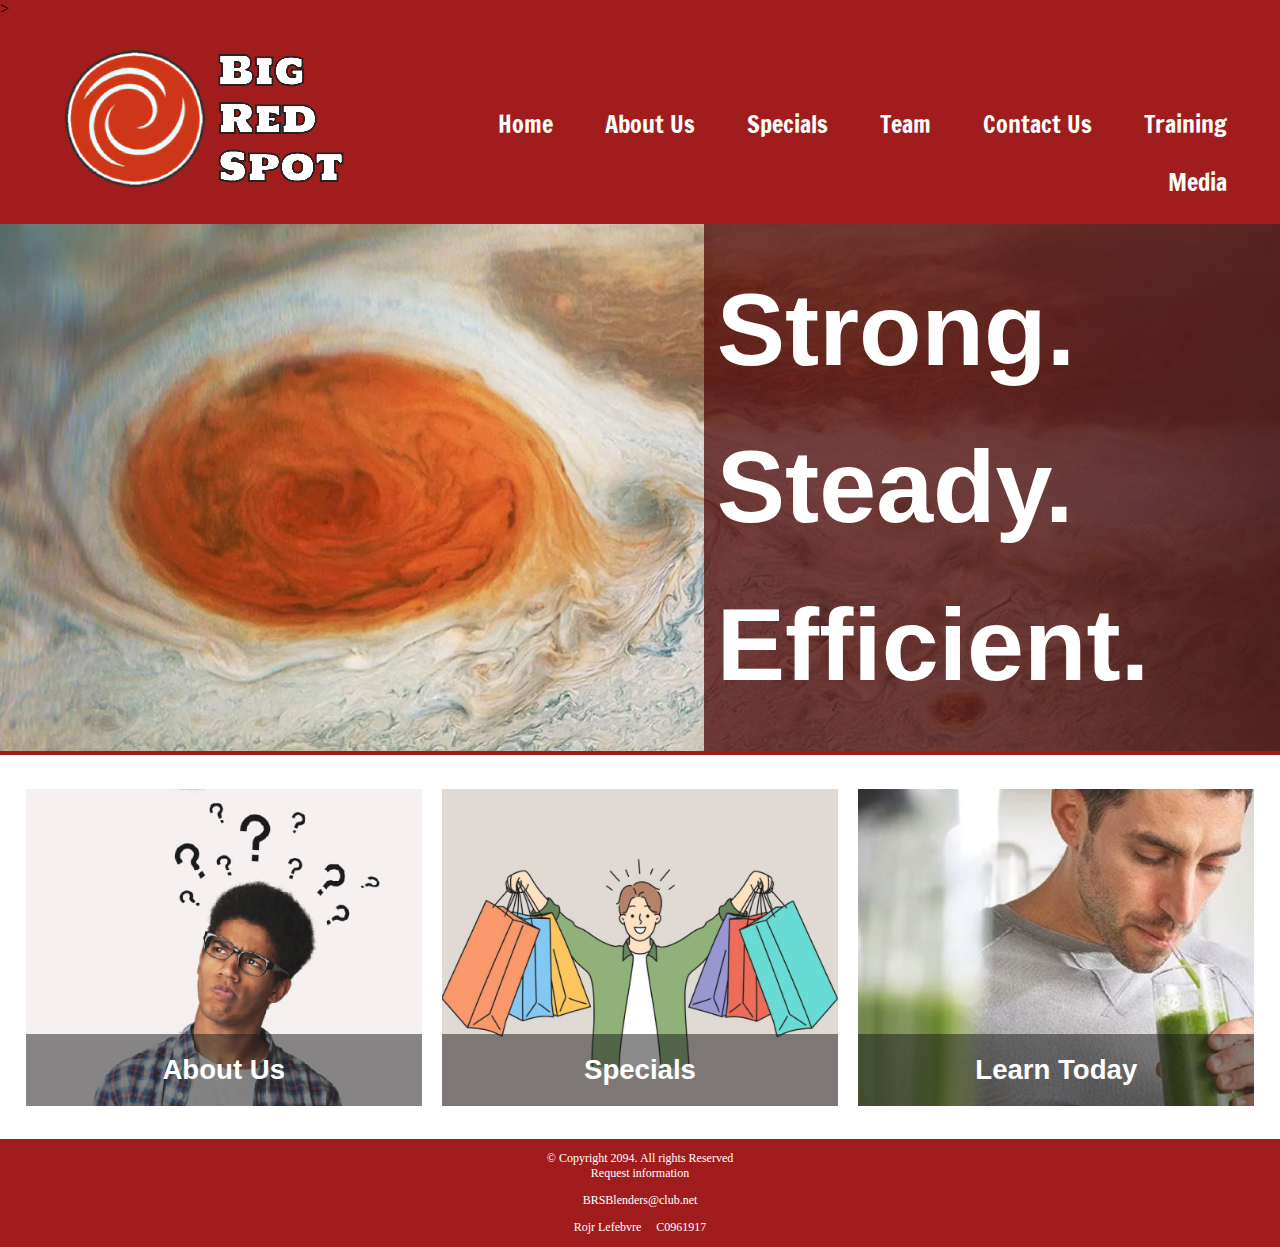
<file: index.html>
<!DOCTYPE html>
<html lang="en">
    <head>
        <title>Home - Big Red Spot Blenders</title>
        <meta charset="utf-8" />
            <link rel="shortcut icon" href="images/BRS_W_B_48.ico">
            <link rel="icon" type="image/png" sizes="32x32" href="images/BRS_W_B_32.png">
            <link rel="apple-touch-icon" sizes="180x180" href="images/BRS_W_B_180.png">
            <link rel="icon" sizes="192x192" href="images/BRS_W_B_192.png">
            <link rel="stylesheet" href="css/styles.css">
            <meta name="viewport" content="width-device-width, initial-scale=1">
            <link href="https://fonts.googleapis.com/css2?family=Francois+One&display=swap" rel="stylesheet">
            <link href="https://fonts.googleapis.com/css2?family=Francois+One&family=Roboto+Slab:wght@100..900&display=swap" rel="stylesheet">
           >
    </head>
    <body>
        <div id="container">
        <header>


          <a href="index.html"> <img  src="images/BRS_TEXT4.png" alt="Big Red Spot Blenders Logo, Black outline" class="mainicon"></a>

        </header>

        <nav>
            <ul>
            <li><a href="index.html">Home</a></li> 
            <li><a href="about_us.html"> About Us</a></li>
            <li><a href="specials.html">Specials</a></li>
            <li><a href="team.html">Team</a></li> 
            <li><a href="contact_us.html">Contact Us</a></li>
            <li><a href="training.html">Training</a></li>
            <li><a href="media.html">Media</a></li>
            </ul>
            
        </nav>
        <!-- Hero Image-->
         <figure class = "tablet-desktop-frame">
        <img src="images/big_spot_regular_hero.png" alt="Jupiter's Big Red Spot">
        <figcaption class="pic-text-large">
    <span>Strong.</span>
    <span>Steady.</span>
    <span>Efficient.</span>
        </figcaption>
                </figure>
        <main>
            

         <div class="grid">
            <figure class = "frame">
                <a href="about_us.html"><img src="images/about_us.png" alt="Guy Confused"></a>
                <figcaption class="pic-text">About Us</figcaption>
            </figure>

            <figure class = "frame">
                <a href="specials.html"><img src="images/guy-sale.png" alt="Guy"></a>
                <figcaption class="pic-text">Specials</figcaption>
            </figure>

            <figure class = "frame">
                <a href="contact_us.html"><img src="images/guy-smoothies.png" alt="Guy with smoothies"></a>
                <figcaption class="pic-text">Learn Today</figcaption>
            </figure>
         </div>
        </main>
        <footer>
            <p>&copy; Copyright 2094. All rights Reserved<br> Request information </p>
            <p><a href="mailto:BRSBlenders@club.net">BRSBlenders@club.net</a></p>
            <p>Rojr Lefebvre &nbsp; &nbsp; C0961917</p>
        </footer>
        </div>
    </body>
</html>
</file>
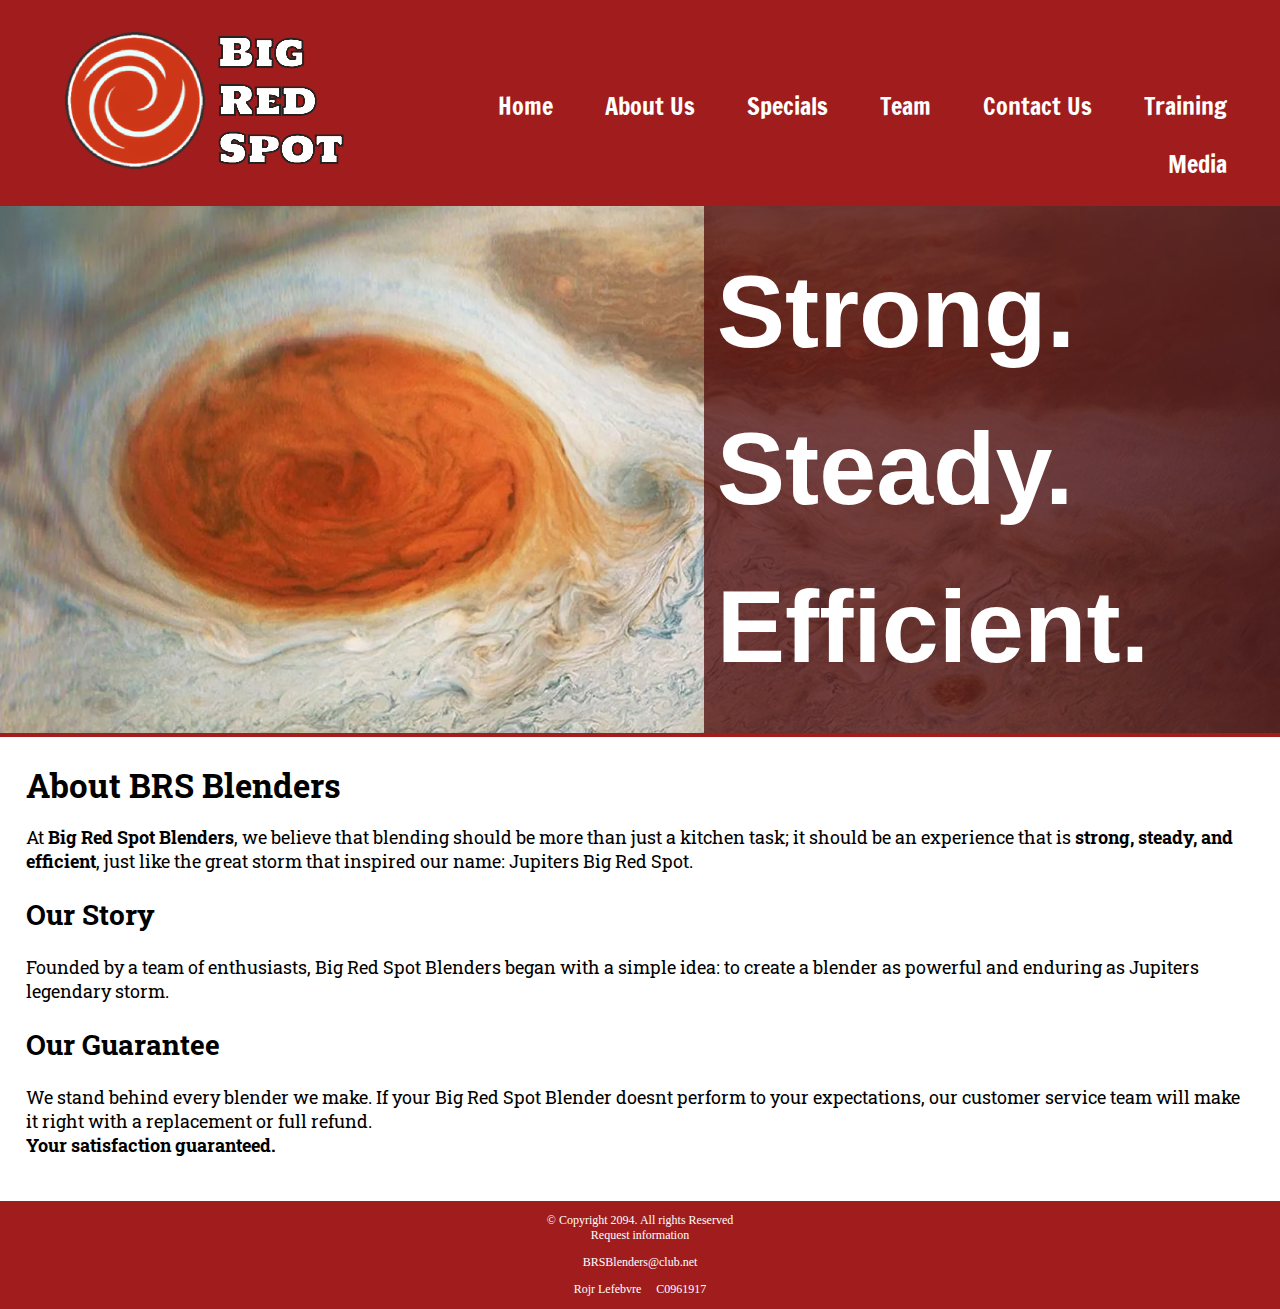
<file: about_us.html>
<!DOCTYPE html>
<html lang="en">
    <head>
        <title>Big Red Spot Blenders</title>
        <meta charset="utf-8" />
            <link rel="shortcut icon" href="images/BRS_W_B_48.ico">
            <link rel="icon" type="image/png" sizes="32x32" href="images/BRS_W_B_32.png">
            <link rel="apple-touch-icon" sizes="180x180" href="images/BRS_W_B_180.png">
            <link rel="icon" sizes="192x192" href="images/BRS_W_B_192.png">
    </head>
    <body>
 <div id="container">
        <header>


            <link rel="stylesheet" href="css/styles.css">
            <meta name="viewport" content="width-device-width, initial-scale=1">
            <link href="https://fonts.googleapis.com/css2?family=Francois+One&display=swap" rel="stylesheet">
            <link href="https://fonts.googleapis.com/css2?family=Francois+One&family=Roboto+Slab:wght@100..900&display=swap" rel="stylesheet">
            <a href="index.html"> <img  src="images/BRS_TEXT4.png" alt="Big Red Spot Blenders Logo, Black outline" class="mainicon"></a>

        </header>

        <nav>
            <ul>
            <li><a href="index.html">Home</a></li> 
            <li><a href="about_us.html"> About Us</a></li>
            <li><a href="specials.html">Specials</a></li>
            <li><a href="team.html">Team</a></li> 
            <li><a href="contact_us.html">Contact Us</a></li>
            <li><a href="training.html">Training</a></li>
            <li><a href="media.html">Media</a></li>
            </ul>
            
        </nav>
        <!-- Hero Image-->
         <figure class = "tablet-desktop-frame">
        <img src="images/big_spot_regular_hero.png" alt="Jupiter's Big Red Spot">
        <figcaption class="pic-text-large">
    <span>Strong.</span>
    <span>Steady.</span>
    <span>Efficient.</span>
        </figcaption>
                </figure>
        <main>
            <div id="about-us">
                <h1>About BRS Blenders</h1>
                <p> At <strong>Big Red Spot Blenders</strong>, we believe that blending should be more than just a kitchen task; it should be an experience that is <strong>strong, steady, and efficient</strong>, just like the great storm that inspired our name: Jupiters Big Red Spot.</p>
            </div>
            <div id="our-story">
                <h2>Our Story</h2>
                <p>Founded by a team of enthusiasts, Big Red Spot Blenders began with a simple idea: to create a blender as powerful and enduring as Jupiters legendary storm.</p>
            </div>
              <div id="our-guarantee">
            <h2>Our Guarantee</h2>
            <p>We stand behind every blender we make. If your Big Red Spot Blender doesnt perform to your expectations, our customer service team will make it right with a replacement or full refund.<br> <strong>Your satisfaction guaranteed.</strong></p>
             </div>
        </main>
        <footer>
            <p>&copy; Copyright 2094. All rights Reserved<br> Request information </p>
            <p><a href="mailto:BRSBlenders@club.net">BRSBlenders@club.net</a></p>
            <p>Rojr Lefebvre &nbsp; &nbsp; C0961917</p>
        </footer>
        </div>
    </body>
</html>
</file>
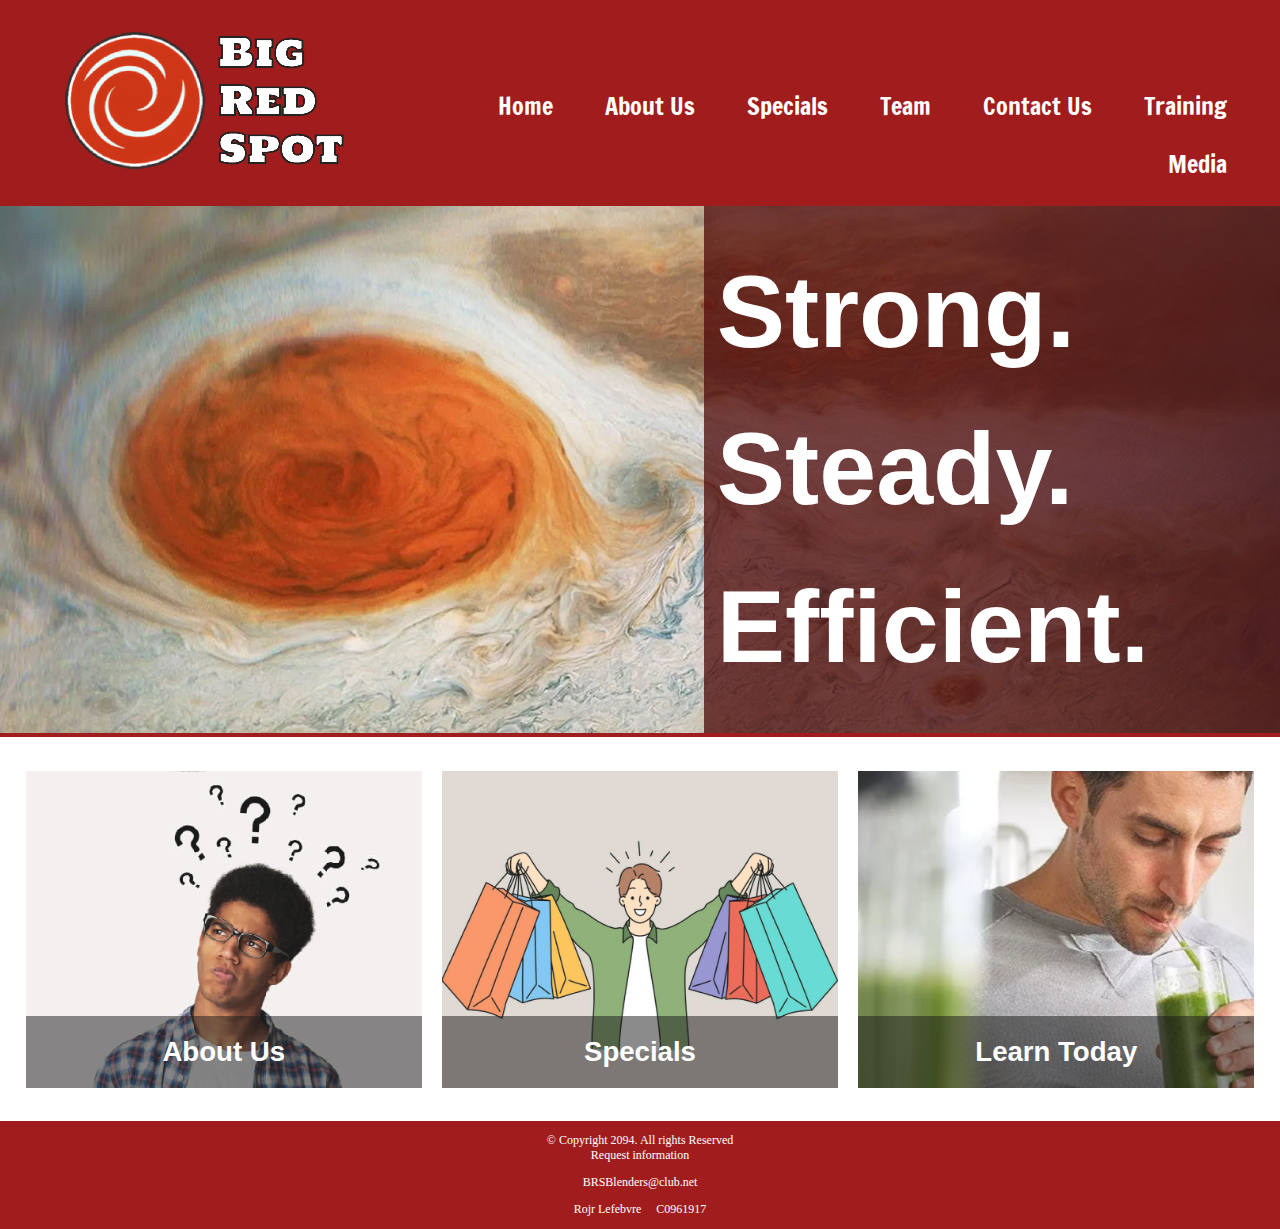
<file: classes.html>
<!DOCTYPE html>
<html lang="en">
    <head>
        <title>Home - Big Red Spot Blenders</title>
        <meta charset="utf-8" />
            <link rel="shortcut icon" href="images/BRS_W_B_48.ico">
            <link rel="icon" type="image/png" sizes="32x32" href="images/BRS_W_B_32.png">
            <link rel="apple-touch-icon" sizes="180x180" href="images/BRS_W_B_180.png">
            <link rel="icon" sizes="192x192" href="images/BRS_W_B_192.png">
            <link rel="stylesheet" href="css/styles.css">
            <meta name="viewport" content="width-device-width, initial-scale=1">
            <link href="https://fonts.googleapis.com/css2?family=Francois+One&display=swap" rel="stylesheet">
            <link href="https://fonts.googleapis.com/css2?family=Francois+One&family=Roboto+Slab:wght@100..900&display=swap" rel="stylesheet">
    </head>
    <body>
        <div id="container">
        <header>


          <a href="index.html"> <img  src="images/BRS_TEXT4.png" alt="Big Red Spot Blenders Logo, Black outline" class="mainicon"></a>

        </header>

        <nav>
            <ul>
            <li><a href="index.html">Home</a></li> 
            <li><a href="about_us.html"> About Us</a></li>
            <li><a href="specials.html">Specials</a></li>
            <li><a href="team.html">Team</a></li> 
            <li><a href="contact_us.html">Contact Us</a></li>
            <li><a href="training.html">Training</a></li>
            <li><a href="media.html">Media</a></li>
            </ul>
            
        </nav>
        <!-- Hero Image-->
         <figure class = "tablet-desktop-frame">
        <img src="images/big_spot_regular_hero.png" alt="Jupiter's Big Red Spot">
        <figcaption class="pic-text-large">
    <span>Strong.</span>
    <span>Steady.</span>
    <span>Efficient.</span>
        </figcaption>
                </figure>
        <main>
            

         <div class="grid">
            <figure class = "frame">
                <a href="about_us.html"><img src="images/about_us.png" alt="Guy Confused"></a>
                <figcaption class="pic-text">About Us</figcaption>
            </figure>

            <figure class = "frame">
                <a href="specials.html"><img src="images/guy-sale.png" alt="Guy"></a>
                <figcaption class="pic-text">Specials</figcaption>
            </figure>

            <figure class = "frame">
                <a href="contact_us.html"><img src="images/guy-smoothies.png" alt="Guy with smoothies"></a>
                <figcaption class="pic-text">Learn Today</figcaption>
            </figure>
         </div>
        </main>
        <footer>
            <p>&copy; Copyright 2094. All rights Reserved<br> Request information </p>
            <p><a href="mailto:BRSBlenders@club.net">BRSBlenders@club.net</a></p>
            <p>Rojr Lefebvre &nbsp; &nbsp; C0961917</p>
        </footer>
        </div>
    </body>
</html>
</file>
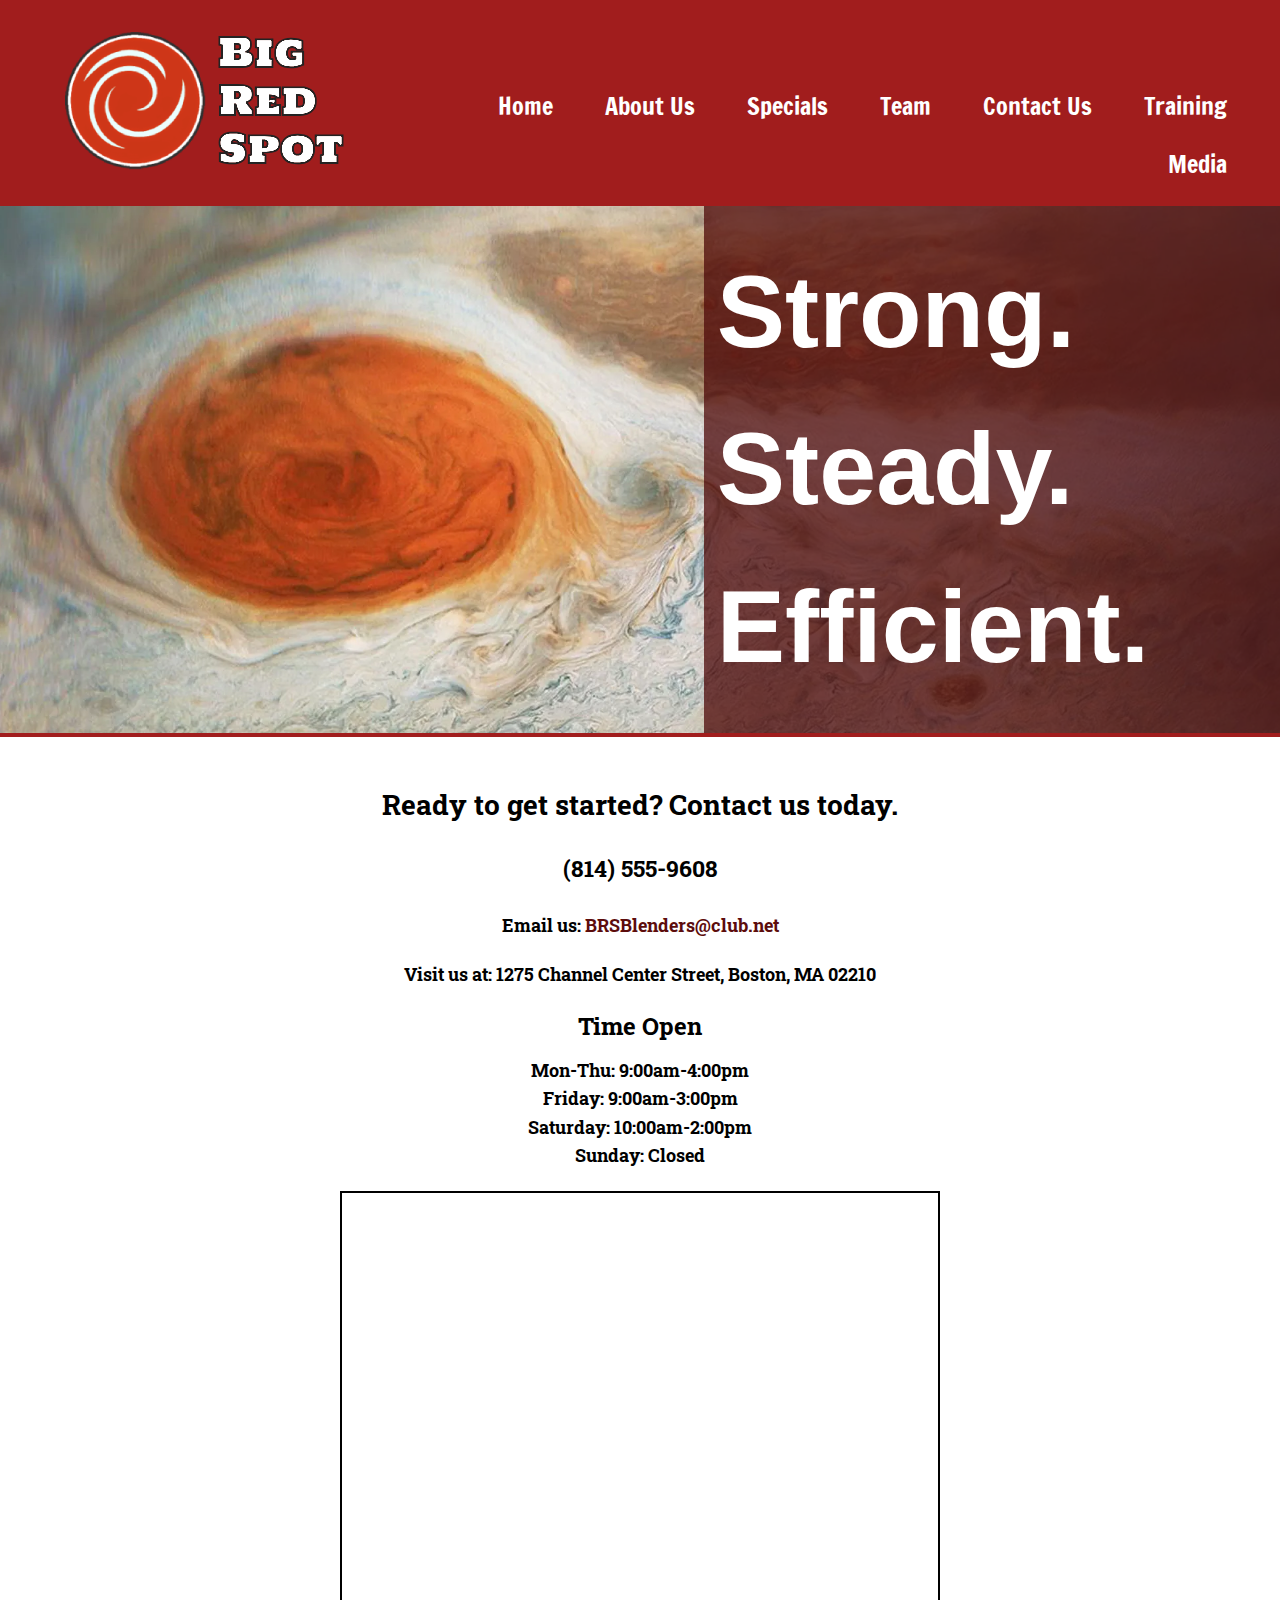
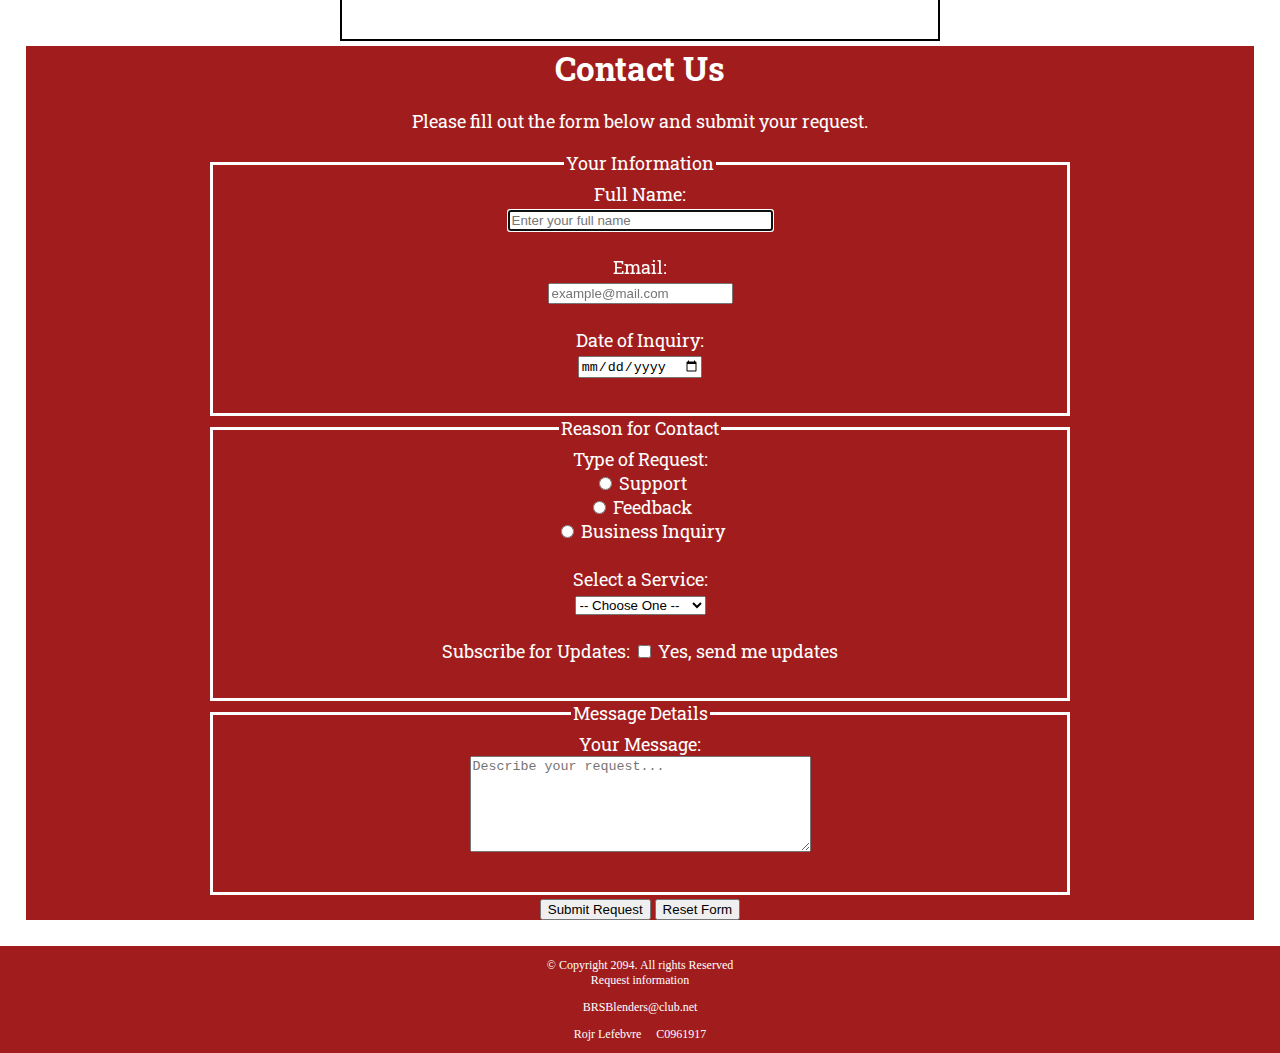
<file: contact_us.html>
<!DOCTYPE html>
<html lang="en">
    <head>
        <title>Contact - Big Red Spot Blenders</title>
        <meta charset="utf-8" />
            <link rel="shortcut icon" href="images/BRS_W_B_48.ico">
            <link rel="icon" type="image/png" sizes="32x32" href="images/BRS_W_B_32.png">
            <link rel="apple-touch-icon" sizes="180x180" href="images/BRS_W_B_180.png">
            <link rel="icon" sizes="192x192" href="images/BRS_W_B_192.png">
            <link rel="stylesheet" href="css/styles.css">
            <meta name="viewport" content="width-device-width, initial-scale=1">
            <link href="https://fonts.googleapis.com/css2?family=Francois+One&display=swap" rel="stylesheet">
            <link href="https://fonts.googleapis.com/css2?family=Francois+One&family=Roboto+Slab:wght@100..900&display=swap" rel="stylesheet">
           
    </head>
    <body>
 <div id="container">
        <header>


          <a href="index.html"> <img  src="images/BRS_TEXT4.png" alt="Big Red Spot Blenders Logo, Black outline" class="mainicon"></a>

        </header>

        <nav>
            <ul>
            <li><a href="index.html">Home</a></li> 
            <li><a href="about_us.html"> About Us</a></li>
            <li><a href="specials.html">Specials</a></li>
            <li><a href="team.html">Team</a></li> 
            <li><a href="contact_us.html">Contact Us</a></li>
            <li><a href="training.html">Training</a></li>
            <li><a href="media.html">Media</a></li>
            </ul>
            
        </nav>
        <!-- Hero Image-->
         <figure class = "tablet-desktop-frame">
        <img src="images/big_spot_regular_hero.png" alt="Jupiter's Big Red Spot">
        <figcaption class="pic-text-large">
    <span>Strong.</span>
    <span>Steady.</span>
    <span>Efficient.</span>
        </figcaption>
                </figure>

        <main>
                   <div id="contact">
                <h2>Ready to get started? Contact us today.</h2>
                <h4 class="mobile tel-link"><a href="tel:8145559608">Call us: (814) 555-9608</a></h4>
                <h4 class="tablet-desktop tel-num">(814) 555-9608</h4>
                <h4>Email us: <a href="mailto:BRSBlenders@club.net" class="contact-email-link">BRSBlenders@club.net</a></h4>
                <h4>Visit us at: 1275 Channel Center Street, Boston, MA 02210</h4>
                <ul class = "ulbasic">
                    <li>Time Open</li>
                    <li>Mon-Thu: 9:00am-4:00pm</li>
                    <li>Friday: 9:00am-3:00pm</li>
                    <li>Saturday: 10:00am-2:00pm</li>
                    <li>Sunday: Closed</li>
                </ul>
                <br>
                <iframe src="https://www.google.com/maps/embed?pb=!1m18!1m12!1m3!1d2948.8516356263076!2d-71.05401852352226!3d42.34568643600906!2m3!1f0!2f0!3f0!3m2!1i1024!2i768!4f13.1!3m3!1m2!1s0x89e37a7dc2b67e7b%3A0x36ec93427cd9c5f1!2sChannel%20Center%20St%2C%20Boston%2C%20MA%2002210%2C%20USA!5e0!3m2!1sen!2sca!4v1758235468783!5m2!1sen!2sca" 
                width="600" height="450" allowfullscreen class ="map" loading="lazy" referrerpolicy="no-referrer-when-downgrade"></iframe>
                <div id="form">
                    <h1>Contact Us</h1>
                    <p>Please fill out the form below and submit your request.</p>


                    <div id="form">


                    <fieldset>
                    <legend>Your Information</legend>


                    <label for="fullname">Full Name:</label><br>
                    <input type="text" id="fullname" name="fullname" placeholder="Enter your full name" required autofocus size="30"><br><br>


                    <label for="email">Email:</label><br>
                    <input type="email" id="email" name="email" placeholder="example@mail.com" required><br><br>


                    <label for="date">Date of Inquiry:</label><br>
                    <input type="date" id="date" name="date" required><br><br>


                    </fieldset>


                    <fieldset>
                    <legend>Reason for Contact</legend>


                    <label>Type of Request:</label><br>
                    <input type="radio" id="support" name="requestType" value="Support" required>
                    <label for="support">Support</label><br>


                    <input type="radio" id="feedback" name="requestType" value="Feedback">
                    <label for="feedback">Feedback</label><br>


                    <input type="radio" id="business" name="requestType" value="Business">
                    <label for="business">Business Inquiry</label><br><br>


                    <label for="service">Select a Service:</label><br>
                    <select id="service" name="service" required>
                    <option value="">-- Choose One --</option>
                    <option value="general">General Question</option>
                    <option value="billing">Billing Issue</option>
                    <option value="technical">Technical Problem</option>
                    <option value="other">Other</option>
                    </select><br><br>


                    <label for="updates">Subscribe for Updates:</label>
                    <input type="checkbox" id="updates" name="updates" value="yes"> Yes, send me updates<br><br>


                    </fieldset>


                    <fieldset>
                    <legend>Message Details</legend>


                    <label for="message">Your Message:</label><br>
                    <textarea id="message" name="message" rows="6" cols="40" placeholder="Describe your request..." required></textarea><br><br>


                    </fieldset>


                    <button type="submit">Submit Request</button>
                    <button type="reset">Reset Form</button>


                    </form>
                </div>


</div>
            </div>
        </main>
        <footer>
            <p>&copy; Copyright 2094. All rights Reserved<br> Request information </p>
            <p><a href="mailto:BRSBlenders@club.net">BRSBlenders@club.net</a></p>
            <p>Rojr Lefebvre &nbsp; &nbsp; C0961917</p>
        </footer>
        </div>
    </body>
</html>
</file>
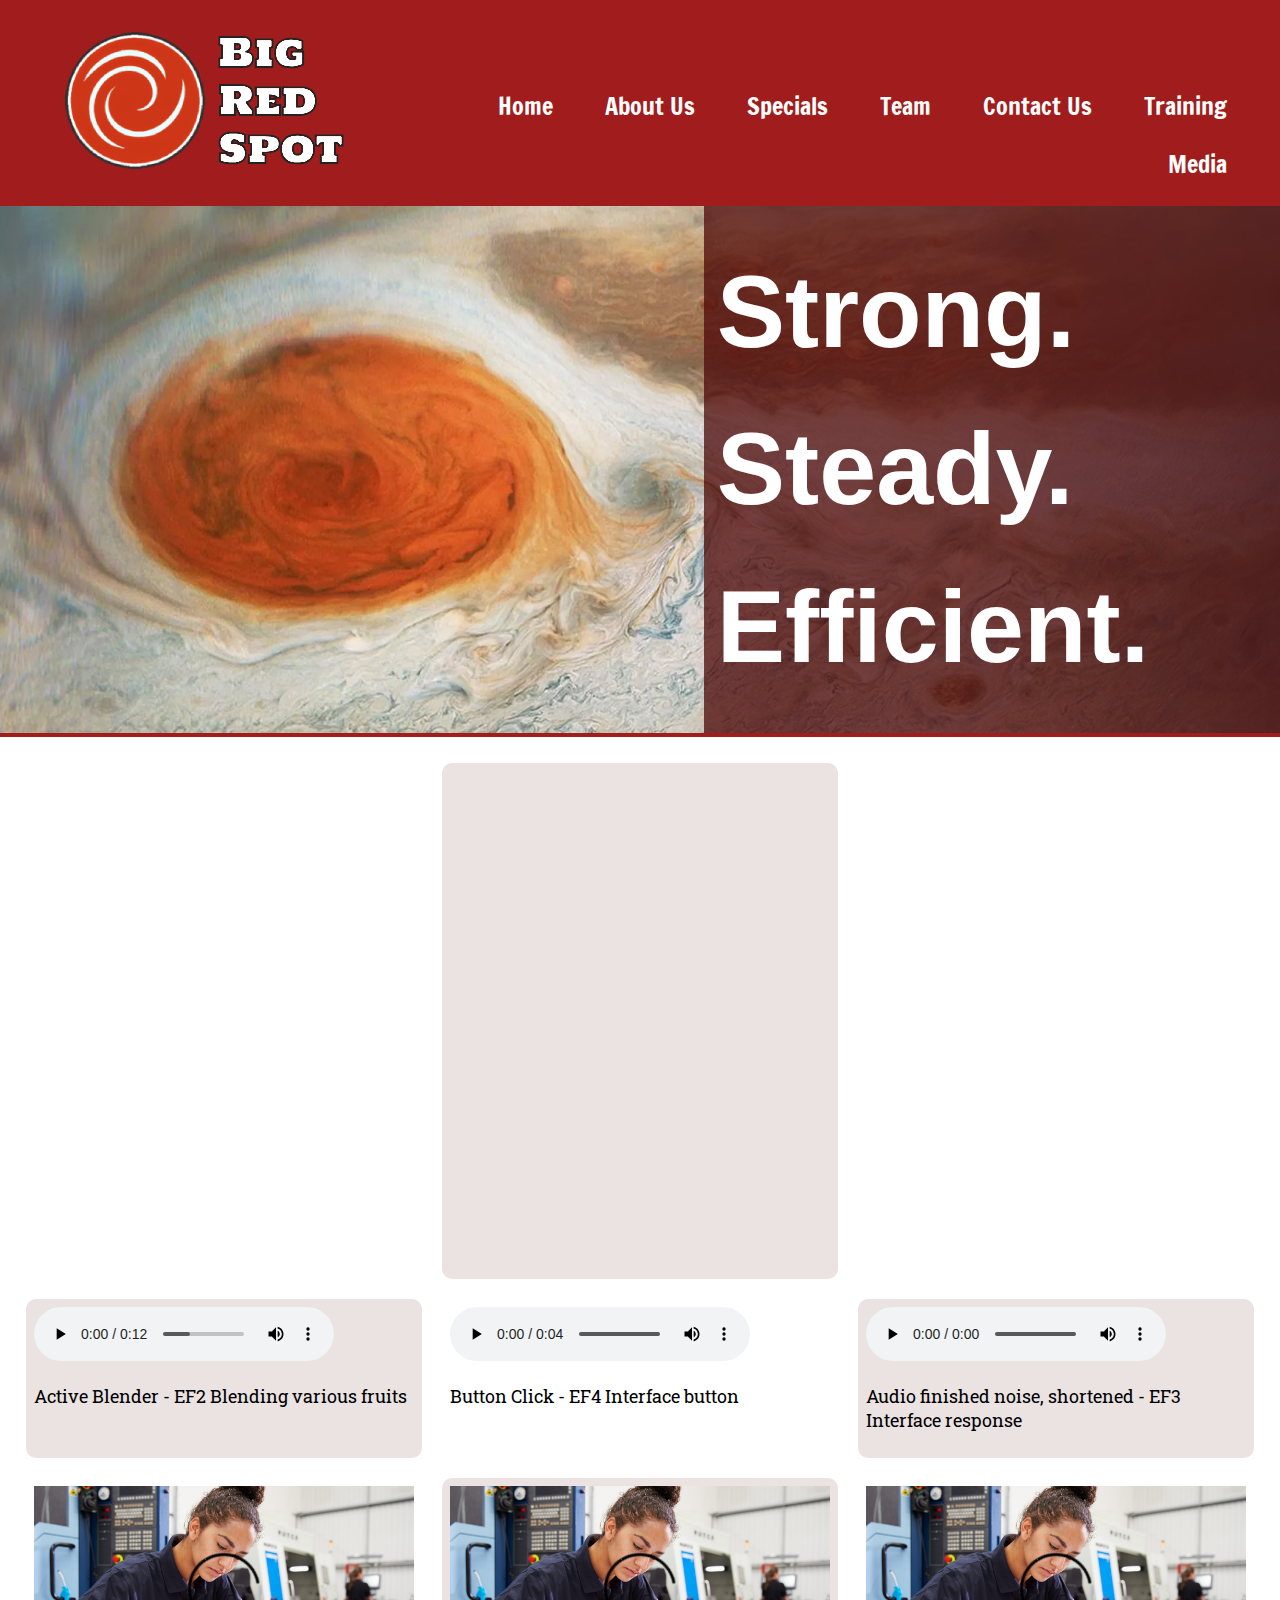
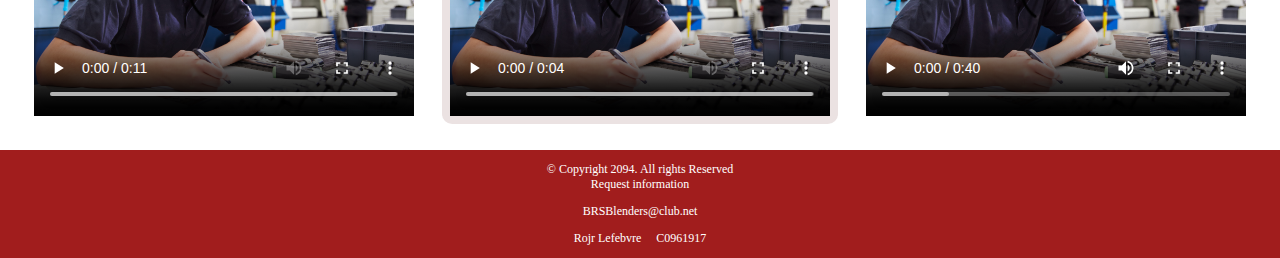
<file: media.html>
<!DOCTYPE html>
<html lang="en">
    <head>
        <title>Big Red Spot Blenders</title>
        <meta charset="utf-8" />
            <link rel="shortcut icon" href="images/BRS_W_B_48.ico">
            <link rel="icon" type="image/png" sizes="32x32" href="images/BRS_W_B_32.png">
            <link rel="apple-touch-icon" sizes="180x180" href="images/BRS_W_B_180.png">
            <link rel="icon" sizes="192x192" href="images/BRS_W_B_192.png">
            <link rel="stylesheet" href="css/styles.css">
            <meta name="viewport" content="width-device-width, initial-scale=1">
            <link href="https://fonts.googleapis.com/css2?family=Francois+One&display=swap" rel="stylesheet">
            <link href="https://fonts.googleapis.com/css2?family=Francois+One&family=Roboto+Slab:wght@100..900&display=swap" rel="stylesheet">
           
    </head>
    <body>
 <div id="container">
        <header>


             <a href="index.html"> <img  src="images/BRS_TEXT4.png" alt="Big Red Spot Blenders Logo, Black outline" class="mainicon"></a>

        </header>

        <nav>
            <ul>
            <li><a href="index.html">Home</a></li> 
            <li><a href="about_us.html"> About Us</a></li>
            <li><a href="specials.html">Specials</a></li>
            <li><a href="team.html">Team</a></li> 
            <li><a href="contact_us.html">Contact Us</a></li>
            <li><a href="training.html">Training</a></li>
            <li><a href="media.html">Media</a></li>
            </ul>
            
        </nav>
         <figure class = "tablet-desktop-frame">
        <img src="images/big_spot_regular_hero.png" alt="Jupiter's Big Red Spot">
        <figcaption class="pic-text-large">
    <span>Strong.</span>
    <span>Steady.</span>
    <span>Efficient.</span>
        </figcaption>
                </figure>
        <main class = "grid">
            <article>
                <iframe width=100% height=500 src="https://www.youtube.com/embed/GPGprPIertI" title="KitchenAid Pure Power Blender (KSB2072) - Smoothie Mode Test" frameborder="0" allow="accelerometer; autoplay; clipboard-write; encrypted-media; gyroscope; picture-in-picture; web-share" referrerpolicy="strict-origin-when-cross-origin" allowfullscreen></iframe>
            </article>
            <article>
                <iframe width=100% height=500 src="https://www.youtube.com/embed/lwrxqXC2Kjc" title="Kitchenaid K400 Blender | Usage &amp; Blender Review" frameborder="0" allow="accelerometer; autoplay; clipboard-write; encrypted-media; gyroscope; picture-in-picture; web-share" referrerpolicy="strict-origin-when-cross-origin" allowfullscreen></iframe>
            </article>
            <article>
                <iframe width=100% height=500 src="https://www.youtube.com/embed/PuCz3n1lwvk" title="KitchenAid Pro Line Series Blender Review" frameborder="0" allow="accelerometer; autoplay; clipboard-write; encrypted-media; gyroscope; picture-in-picture; web-share" referrerpolicy="strict-origin-when-cross-origin" allowfullscreen></iframe>
                
            </article>
            <article>
                <audio controls >
                    <source src="media/blend1.wav" type="audio/wav">
                    <p>Your device does not support WAV music files</p>
			    </audio>
                <p>Active Blender - EF2 Blending various fruits</p>
            </article>
            <article>
                <audio controls>
                    <source src="media/blendbutton.wav" type="audio/wav">
                    <p>Your device does not support WAV music files</p>
			    </audio>
                <p>Button Click - EF4 Interface button</p>
            </article>
            <article>
                <audio controls>
                    <source src="media/finished.wav" type="audio/wav">
                    <p>Your device does not support WAV music files</p>
			    </audio>
                <p>Audio finished noise, shortened - EF3 Interface response</p>
            </article>            
            <article>
                     <video controls poster="images/team_magic.png">
                    <source src="media/burpees.mp4" type="video/mp4">
                    <track src="media/burpees-descriptions.vtt" kind="descriptions" srclang="en" label="English descriptions">
                    <p>No MP4 Support for this device</p>
                </video>
            </article>
            <article>
                    <video controls poster="images/team_magic.png">
                    <source src="media/mc.mp4" type="video/mp4">
                    <track src="media/mountain-descriptions.vtt" kind="descriptions" srclang="en" label="English descriptions">
                    <p>No MP4 Support for this device</p>
                </video>
            </article>
            <article>
                    <video controls poster="images/team_magic.png">
                    <source src="media/plank.mp4" type="video/mp4">
                    <track src="media/plank-descriptions.vtt" kind="descriptions" srclang="en" label="English descriptions">
                    <p>No MP4 Support for this device</p>
                </video>
                
            </article>
        </main>
        <footer>
            <p>&copy; Copyright 2094. All rights Reserved<br> Request information </p>
            <p><a href="mailto:BRSBlenders@club.net">BRSBlenders@club.net</a></p>
            <p>Rojr Lefebvre &nbsp; &nbsp; C0961917</p>
        </footer>
        </div>
    </body>
</html>
</file>
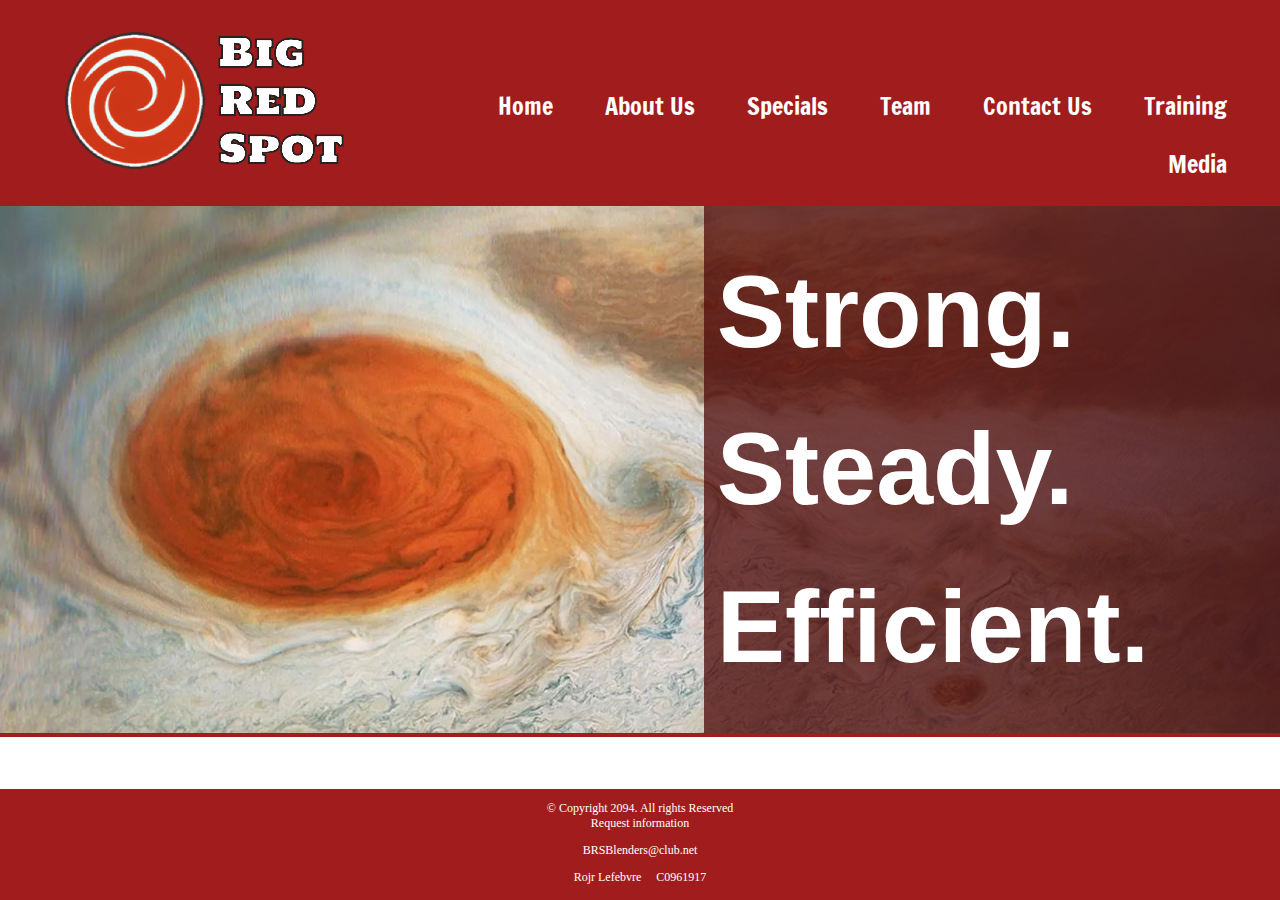
<file: training.html>
<!DOCTYPE html>
<html lang="en">
    <head>
        <title>Home - Big Red Spot Blenders</title>
        <meta charset="utf-8" />
            <link rel="shortcut icon" href="images/BRS_W_B_48.ico">
            <link rel="icon" type="image/png" sizes="32x32" href="images/BRS_W_B_32.png">
            <link rel="apple-touch-icon" sizes="180x180" href="images/BRS_W_B_180.png">
            <link rel="icon" sizes="192x192" href="images/BRS_W_B_192.png">
            <link rel="stylesheet" href="css/styles.css">
            <meta name="viewport" content="width-device-width, initial-scale=1">
            <link href="https://fonts.googleapis.com/css2?family=Francois+One&display=swap" rel="stylesheet">
            <link href="https://fonts.googleapis.com/css2?family=Francois+One&family=Roboto+Slab:wght@100..900&display=swap" rel="stylesheet">
           
    </head>
    <body>
        <div id="container">
        <header>


             <a href="index.html"> <img  src="images/BRS_TEXT4.png" alt="Big Red Spot Blenders Logo, Black outline" class="mainicon"></a>

        </header>

        <nav>
            <ul>
            <li><a href="index.html">Home</a></li> 
            <li><a href="about_us.html"> About Us</a></li>
            <li><a href="specials.html">Specials</a></li>
            <li><a href="team.html">Team</a></li> 
            <li><a href="contact_us.html">Contact Us</a></li>
            <li><a href="training.html">Training</a></li>
            <li><a href="media.html">Media</a></li>
            </ul>
            
        </nav>
        <!-- Hero Image-->
         <figure class = "tablet-desktop-frame">
        <img src="images/big_spot_regular_hero.png" alt="Jupiter's Big Red Spot">
        <figcaption class="pic-text-large">
    <span>Strong.</span>
    <span>Steady.</span>
    <span>Efficient.</span>
        </figcaption>
                </figure>
        <main>
            

        
        </main>
        <footer>
            <p>&copy; Copyright 2094. All rights Reserved<br> Request information </p>
            <p><a href="mailto:BRSBlenders@club.net">BRSBlenders@club.net</a></p>
            <p>Rojr Lefebvre &nbsp; &nbsp; C0961917</p>
        </footer>
        </div>
    </body>
</html>
</file>
<file: css/styles.css>
/*Primary Colors:
#a11d1d - Red
*/
body, header, nav, main, footer, h1, div, img, ul, figure, figcaption, section, table, tr, td, th, video {
    margin: 0;
    padding: 0;
    border: 0;
}
body{
    background-color: #a11d1d;
}
img{
    max-width: 100%;
    display: block;
}
img,video,iframe{
    max-width: 100%;
    display: block;
}

video,iframe{
    margin: 0 auto;
}


/* Style rule for box sizing applies to all elements */
* {
    box-sizing: border-box;
}
header{
    top: 0;
    background-color: #a11d1d;
    height: 190px;
}
.pic-text-large {
    display: none;
}
header img {
    margin: 0 auto;
    position: absolute;
}

.productofweek {
    padding: 20px;
    background: #f9f9f9;
    margin: 30px auto;
    max-width: 1000px;
    border-radius: 10px;
    box-shadow: 0 3px 10px rgba(0,0,0,0.1);
}

.pow {
    display: none;
}
.pow-mob {
    display: block;
}

.pow-img {
    width: 260px;
    border-radius: 8px;
    margin: 0 auto;
}

.pow-desc {
    max-width: 600px;
}

.price-tag {
    font-weight: bold;
    margin-top: 10px;
    font-size: 1.1em;
}

.training-table {
    width: 100%;
    border: 2px solid #611313;
    border-collapse: collapse;
    margin: 20px 0;
}
.training-declutter {
    display: none;
}

.training-table caption {
    font-size: 1.8em;
    font-weight: bold;
    padding: 10px;
    color: #b30000;
}
.training-table th  {
    background-color: #b30000;
    color: white;
    padding: 12px;
    border: 1px solid #222;
}
.training-table tr:nth-child(odd) {
    background-color: #f7f7f7;
}
.training-table tr:hover {
    background-color: #ffe0e0;
}

.extra-info {
    margin-top: 40px;
    padding: 20px;
    text-align: center;
}



nav{
padding: 1%;
margin-bottom: 1%;
}

nav ul{
    list-style-type: none;
    margin: 0;
    text-align: center;
}

nav li{
    font-size: 1.5em;
    font-family: "Francois One", sans-serif;
    border-top: 1px solid #fff;
}
nav li:first-child {
    border-top: none;
}

nav li a{
    display: block;
    color: #fff;
    padding: 0.5em 1em;
    text-decoration: none;
}

.mobile {
    display: block;
}

.tablet-desktop{
    display: none;
}
.tablet-desktop-frame{
    display: none;
}
.mainicon{
    padding: 5px;
    display: block;

}
iframe {
    padding: auto auto;
}
figure img{
    size: 500 500;
}
main{
    clear: left;
    background-color: #fff;
    padding: 2%;
    font-size: 1.15em;
    font-family: 'Roboto Slab',serif;
}

.mobile h3 {
    text-shadow: 5px 5px 8px #ccc;
}

article {
    padding: 2%;
}

article h3 {
    text-align: center;
}
article img {
    margin: 0 auto;
}

article ul {
    margin-left: 10%;
}

.contactclick{
    text-decoration: none;
    color: #9c0000;
}

article:nth-of-type(even) {
    background-color: rgba(189, 158, 158, 0.3);
    border-radius: 10px;
}
.tel-link {
   background-color: #404040;
   padding: 2%;
   margin: 0 auto;
   width: 80%;
   text-align: center;
   border-radius: 5px;
}

.tel-link a {
    color: #fff;
    text-decoration: none;
    font-size: 1.5em;
    display: block;
}
.hours{
    margin-left: 10%;
}
.action {
    font-size: 1.35em;
    color: #666600;
    font-weight: bold;
    text-shadow: 5px 5px 8px #ccc;
}
.frame {
    position: relative;
    max-width: 450px;
    margin: 2% auto;
}
.pic-text {
    position: absolute;
    bottom: 0;
    background: rgba(0,0,0,0.5);
    color: #fff;
    width: 100%;
    padding: 20px;
    text-align: center;
    font-family: verdana, Arial, sans-serif;
    font-size: 1.5em;
    font-weight: bold;
}

.external-link {
color: #7a0808;
font-weight: bold;
text-decoration: none;
}
.map {
    display: none;
}
.round {
    border-radius: 8px;
}

footer p {
    font-size: 0.75em;
    text-align: center;
    color: #fff;
    padding: 0 1em;
}

footer p a{
    color: #fff;
    text-decoration: none;
}
#contact  {
    text-align: center;
}

#contact .contact-email-link {
    color: #5c0c0c;
    text-decoration: none;
}
.ulbasic {
    list-style: none;
    margin: 0 0;
    font-weight: bold;


}
.ulbasic li {

    padding: 0.25em 0 0 0;
}
.ulbasic li:first-child {
        font-size: 1.3em;
        padding: 0 0 0.5em 0;
}

#form {
    background-color: #a11d1d;
    color: #fff;
}

#form fieldset {
    width:100%;
    margin: 0 auto;
    margin-bottom: 2em;
    border: none;
}
/* Media Query for Tablet Viewport */
@media screen and (min-width:630px),print {

    
    
/* Tablet Viewport: Show tablet-desktop class, hide mobile class */
.tablet-desktop {
    display: block;
}
.tablet-desktop-frame {
    display: block;
}
.mobile {
    display: none;
}
.tablet-desktop-frame {
  position: relative;
  margin: 0;
  display: inline-block;
  width: 100%;
  overflow: hidden;
}

.tablet-desktop-frame img {
  width: 100%;
  height: auto;
  display: block;
}

.pow {
    display: flex;
    align-items: flex-start;
    gap: 20px;
}
.pow-img {
    margin: 0 0;
}
.pow-mob {
    display: none;
}

.training-declutter {

    display: block;
 
}


.pic-text-large {
  position: absolute;
  top: 0;
  right: 0;
  height: 100%;
  width: 45%;
  background: rgba(77, 9, 9, 0.75);
  color: #fff;
  font-family: Verdana, Arial, sans-serif;
  font-weight: bold;

  display: flex;
  flex-direction: column;
  justify-content: space-evenly;
  align-items: flex-start; 
  padding: 0 1%;
  box-sizing: border-box;
  text-align: left;
  line-height: 1;
}

.pic-text-large span {
  font-size: clamp(3em, 8vw, 8em); /* Had to look this one up lol */
}

/* Tablet Viewport: Style rule for header */
header {
    padding-bottom: 2%;
}
/* Tablet Viewport: Style rules for nav area */
nav li {
    border-top: none;
    display: inline-block;
    border-right: 1px solid #fff;
}
nav li:last-child {
    border-right: none;
}
nav li a {
    padding: 0.1em 0.75em;
}
/* Tablet Viewport: Style rules for main content area */
main ul {
    margin: 0 0 4% 10%;
}

.grid {
    display: grid;
    grid-template-columns: auto auto auto;
    grid-gap: 20px;
}

.pic-text {
    font-size: 1em;
    padding: 10px;
}
.aside {
    text-align: center;
    font-size: 1.25em;
    font-style: italic;
    font-weight: bold;
    padding: 2%;
    background-color: rgba(204, 204, 204, 0.5);
    box-shadow: 5px 5px 8px #000;
    text-shadow: 5px 5px 5px #b3b3b3;
    border-radius: 0 15px;
}

.grid-item4 {
    grid-column: 1 / span 3;
}

.tel-num {
    font-size: 1.25em;
}

.map {
    display:inline-flex;
    width: 600px;
    height: 450px;
    border: 2px solid #000;
}

#form fieldset {
    width:70%;
    margin: 0 auto;
    border: 3px solid #fff;
}

}

/* Media Query for Desktop Viewport */
@media screen and (min-width: 1015px),print {
    /* Desktop Viewport: Style rule for header */
   header {
    width: 25%;
    float: left;
    padding-bottom: 0;
   } 
/* Desktop Viewport: Style rules for nav area */
nav {
    float: right;
    width: 70%;
    margin: 4em 1em 0 0;
}

nav ul {
    text-align: right;
}

nav li {
    border: none;
}

nav li a {
    padding: 0.5em 1em;
}
nav li a:hover {
    color:#000;
    background-color: #fff;
}
/* Desktop Viewport: Style Rules for main content */
main {
    clear: left;
}
main h1 {
    font-size: 1.8em;
}
article h3 {
    font-size: 1.75em;
}

.pic-text {
    font-size: 1.5em;
    padding: 20px;
}

.frame {
    opacity: 0.9;
}

.frame:hover {
    opacity: 1;
    box-shadow: 8px 8px 10px #808080;
}
}
/* Media Query for Large Desktop Viewports */
@media screen and (min-width: 1921px) {
    #container {
        width: 1920px;
        margin: 0 auto;
    }
}
/* Media Query for Print */
@media print {

    body{
        background-color: #fff;
        color: #000;
    }
}
</file>
